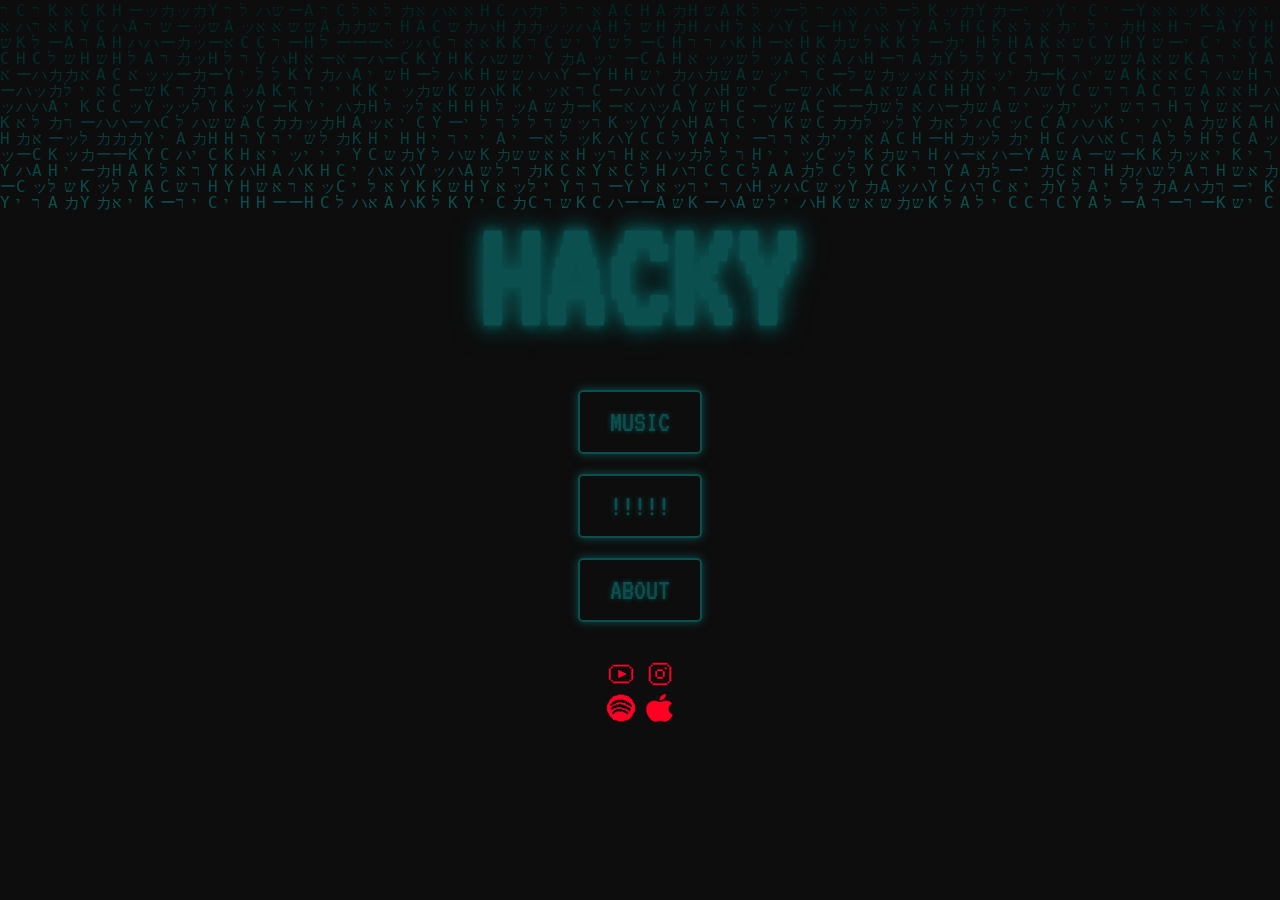
<file: index.html>
<!DOCTYPE html>
<html lang="en">
<head>
    <meta charset="UTF-8">
    <meta name="viewport" content="width=device-width, initial-scale=1.0">
    <title>HACK - EST. ∞</title>
    <link href="https://fonts.googleapis.com/css2?family=VT323&display=swap" rel="stylesheet">
    <link href="style2.css" rel="stylesheet">
    <style>
        body, html {
            margin: 0;
            padding: 0;
            height: 100%;
            font-family: 'VT323', monospace;
            font-size: 20px; /* Base font size */
            background-color: #1a1a1a;
            overflow: hidden;
            color: #fff;
        }
        h1, h2, h3, h4, h5, h6, p, button, .logo-text, .tagline {
            font-family: 'VT323', monospace;
        }
        canvas {
            position: absolute;
            top: 0;
            left: 0;
            width: 100%;
            height: 100%;
        }
        .container {
            position: relative;
            width: 100%;
            height: 100%;
            display: flex;
            flex-direction: column;
            justify-content: center;
            align-items: center;
        }
        .logo-container {
            position: relative;
            width: 300px;
            height: 150px;
            margin-bottom: 30px;
        }
        .logo {
            width: 100%;
            height: 100%;
            position: relative;
        }
        .logo-text {
            position: absolute;
            top: 50%;
            left: 50%;
            transform: translate(-50%, -50%);
            font-size: 8rem; /* Larger font size for logo text */
            font-weight: bold;
            color: #0b504f;
            text-shadow: 0 0 10px #0b504f, 0 0 20px #0b504f, 0 0 30px #0b504f;
            animation: glow 4.5s ease-in-out infinite alternate, glitch .7ms infinite;
        }
        @keyframes glow {
            from {
                text-shadow: 0 0 5px #0b504f, 0 0 10px #0b504f, 0 0 15px #0b504f;
            }
            to {
                text-shadow: 0 0 10px #0b504f, 0 0 20px #0b504f, 0 0 30px #0b504f;
            }
        }
        @keyframes glitch {
            200% {
                text-shadow: -2px 3px 0 #0b504f, 20px -3px 0 rgb(123, 0, 255);
                transform: translate(var(--glitch-translate, 0));
            }
            2% {
                text-shadow: 2px -3px 0 #0b504f, -2px 3px 0 #4F180B;
            }
            100%, 110% {  
                text-shadow: none; 
                transform: none; 
            }
        }
        .tagline {
            position: absolute;
            bottom: -30px;
            left: 50%;
            transform: translateX(-50%);
            font-size: 1.5rem; /* Larger font size for tagline */
            color: #ddd;
            text-shadow: 2px 2px 4px rgba(0, 0, 0, 0.5);
        }
        .enter-button {
            font-size: 1.5rem; /* Larger font size for buttons */
            padding: 15px 30px; /* Adjust padding to scale with font size */
            color: #0b504f;
            background-color: transparent;
            border: 2px solid #0b504f;
            border-radius: 5px;
            cursor: pointer;
            transition: all 0.3s ease;
            text-shadow: 0 0 5px #0b504f;
            box-shadow: 0 0 10px #0b504f;
            animation: buttonGlow 1.5s ease-in-out infinite alternate, glitch 2s infinite;
            margin: 10px;  /* Space around each button */
        }
        .enter-button:hover {
            background-color: #076b67(255, 0, 0, 0.1);
        }
        @keyframes buttonGlow {
            from {
                box-shadow: 0 0 5px #0b504f, 0 0 10px #0b504f;
            }
            to {
                box-shadow: 0 0 10px #0b504f, 0 0 20px #0b504f, 0 0 30px #0b504f;
            }
        }
       
    </style>
</head>
<body>
    <canvas id="matrixCanvas"></canvas>
    <div class="container">
        <div class="logo-container">
            <div class="logo">
                <div class="logo-text">HACKY</div>
            </div>
        </div>
        <a href="musiclink.html"><button class="enter-button">MUSIC</button></a>
        <a href="hack site music page.html"><button class="enter-button">!!!!!</button></a>
        <a href="about.html"><button class="enter-button">ABOUT</button></a>
        <div class="social-icons">
            
            <a href="https://www.youtube.com/channel/UCsHWq9Yis956rwQKRuq8jZA" class="social-icon"><img src="yt1.png" alt="YouTube"></a>
            <a href="https://www.instagram.com/gilfarmin/" class="social-icon"><img src="./igpixel3.png" alt="Instagram"></a>
           
        </div>
        <div class="social-icons">
            <a href="https://open.spotify.com/artist/1kAJgTx3NAi1L7BF3n847B?si=cj-RHPtATze7R61MkxhxPg" class="social-icon"><img src="./spotpix.png" alt="Spotify"></a>
            <a href="https://music.apple.com/gb/artist/hacky/1640208366" class="social-icon"><img src="./apple.png" alt="Apple Music"></a>
        </div>
    </div>
    
    <script>
        // Matrix animation
        const canvas = document.getElementById('matrixCanvas');
        const ctx = canvas.getContext('2d');

        canvas.width = window.innerWidth;
        canvas.height = window.innerHeight;

        const matrixChars = "HACKYハッカーישראל";
        const fontSize = 16;
        const columns = canvas.width / fontSize;

        const drops = Array(Math.floor(columns)).fill(1);

        function drawMatrix() {
            ctx.fillStyle = "rgba(0, 0, 0, 0.05)";
            ctx.fillRect(0, 0, canvas.width, canvas.height);

            ctx.fillStyle = "#0b504f";
            ctx.font = `${fontSize}px monospace`;

            for (let i = 0; i < drops.length; i++) {
                const text = matrixChars[Math.floor(Math.random() * matrixChars.length)];
                ctx.fillText(text, i * fontSize, drops[i] * fontSize);

                if (drops[i] * fontSize > canvas.height && Math.random() > 0.975) {
                    drops[i] = 0;
                }
                drops[i]++;
            }
        }

        setInterval(drawMatrix, 50);

        // Resize canvas on window resize
        window.addEventListener('resize', () => {
            canvas.width = window.innerWidth;
            canvas.height = window.innerHeight;
            drops.fill(1);
        });

        // Check if the browser supports animations
        var supportsAnimations = (typeof document.createElement('div').style.animation !== 'undefined');
        
        if (!supportsAnimations) {
            // Fallback for browsers that don't support animations
            document.querySelector('.logo-text').style.textShadow = '0 0 10px ##0b504f, 0 0 20px ##0b504f';
            document.querySelector('.enter-button').style.boxShadow = '0 0 10px ##0b504f';
        }
    </script>
</body>
</html>
</file>
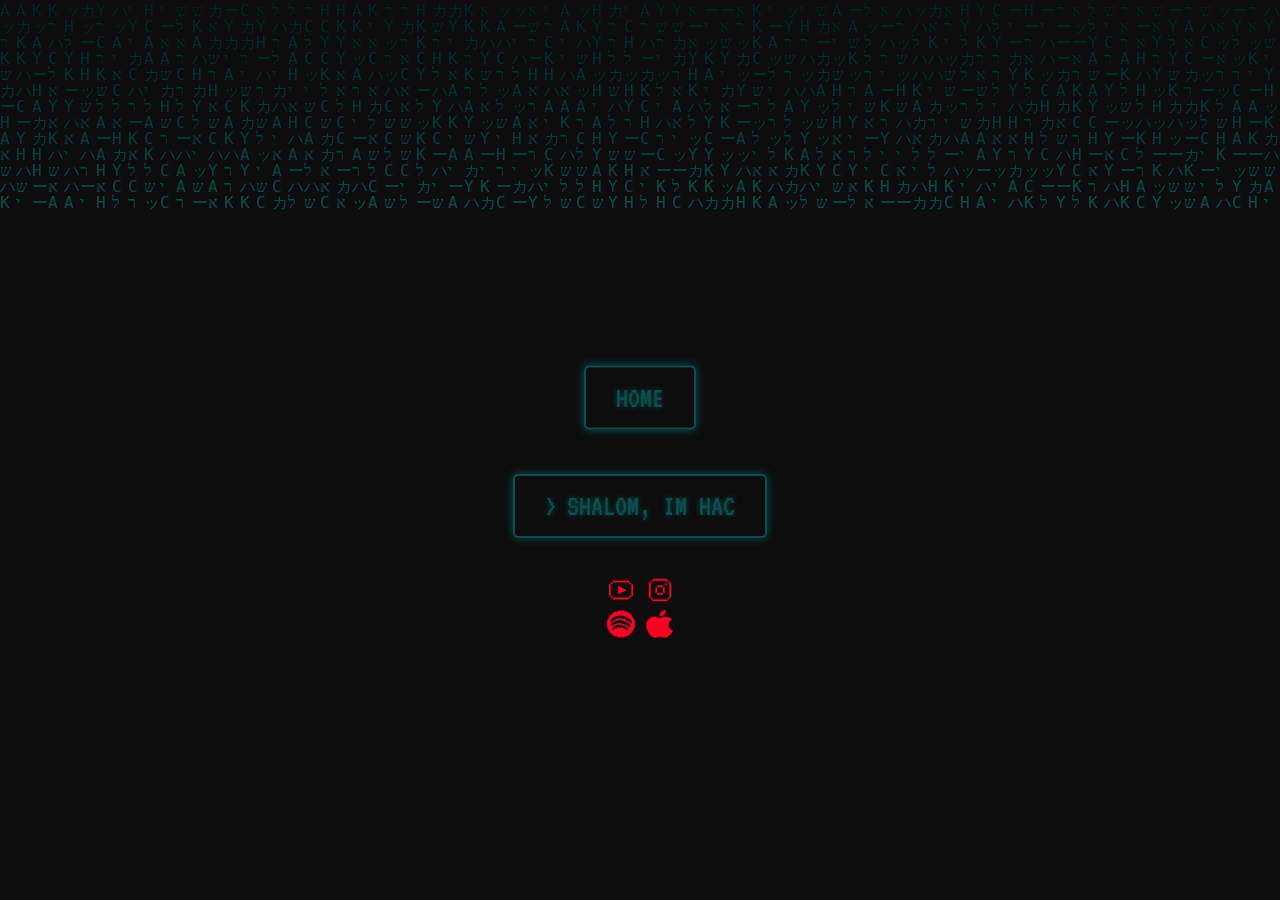
<file: about.html>
<!DOCTYPE html>
<html lang="en">
<head>
    <meta charset="UTF-8">
    <meta name="viewport" content="width=device-width, initial-scale=1.0">
    <title>HACK - EST. ∞</title>
    <link href="https://fonts.googleapis.com/css2?family=VT323&display=swap" rel="stylesheet">
    <link href="style2.css" rel="stylesheet">
    <style>
        body, html {
            margin: 0;
            padding: 0;
            height: 100%;
            font-family: 'VT323', monospace;
            font-size: 20px; /* Base font size */
            background-color: #1a1a1a;
            overflow: hidden;
            color: #fff;
        }
        h1, h2, h3, h4, h5, h6, p, button, .logo-text, .tagline {
            font-family: 'VT323', monospace;
        }
        canvas {
            position: absolute;
            top: 0;
            left: 0;
            width: 100%;
            height: 100%;
        }
        .container {
            position: relative;
            width: 100%;
            height: 100%;
            display: flex;
            flex-direction: column;
            justify-content: center;
            align-items: center;
        }
        .logo-container {
            position: relative;
            width: 300px;
            height: 150px;
            margin-bottom: 30px;
        }
        .logo {
            width: 100%;
            height: 100%;
            position: relative;
        }
        .logo-text {
            position: absolute;
            top: 50%;
            left: 50%;
            transform: translate(-50%, -50%);
            font-size: 8rem; /* Larger font size for logo text */
            font-weight: bold;
            color: #0b504f;
            text-shadow: 0 0 10px #0b504f, 0 0 20px #0b504f, 0 0 30px #0b504f;
            animation: glow 4.5s ease-in-out infinite alternate, glitch .7ms infinite;
        }
        @keyframes glow {
            from {
                text-shadow: 0 0 5px #0b504f, 0 0 10px #0b504f, 0 0 15px #0b504f;
            }
            to {
                text-shadow: 0 0 10px #0b504f, 0 0 20px #0b504f, 0 0 30px #0b504f;
            }
        }
        @keyframes glitch {
            200% {
                text-shadow: -2px 3px 0 #0b504f, 20px -3px 0 rgb(123, 0, 255);
                transform: translate(var(--glitch-translate, 0));
            }
            2% {
                text-shadow: 2px -3px 0 #0b504f, -2px 3px 0 #4F180B;
            }
            100%, 110% {  
                text-shadow: none; 
                transform: none; 
            }
        }
        .tagline {
            position: absolute;
            bottom: -30px;
            left: 50%;
            transform: translateX(-50%);
            font-size: 1.5rem; /* Larger font size for tagline */
            color: #ddd;
            text-shadow: 2px 2px 4px rgba(0, 0, 0, 0.5);
        }
        .enter-button {
            max-width: 400px;
            font-size: 1.5rem; /* Larger font size for buttons */
            padding: 15px 30px; /* Adjust padding to scale with font size */
            color: #0b504f;
            background-color: transparent;
            border: 2px solid #0b504f;
            border-radius: 5px;
            cursor: pointer;
            transition: all 0.3s ease;
            text-shadow: 0 0 5px #0b504f;
            box-shadow: 0 0 10px #0b504f;
            animation: buttonGlow 1.5s ease-in-out infinite alternate, glitch 2s infinite;
            margin: 10px;  /* Space around each button */
        }
        .enter-button:hover {
            background-color: rgba(255, 0, 0, 0.1);
        }
        @keyframes buttonGlow {
            from {
                box-shadow: 0 0 5px #0b504f, 0 0 10px #0b504f;
            }
            to {
                box-shadow: 0 0 10px #0b504f, 0 0 20px #0b504f, 0 0 30px #0b504f;
            }
        }
        <style>
        /* ... existing styles ... */

        .command-prompt {
            position: absolute;
            top: 50%;
            left: 50%;
            transform: translate(-50%, -50%);
            width: 80%;
            max-width: 600px;
            background-color: rgba(0, 0, 0, 0.8);
            border: 2px solid #0b504f;
            padding: 20px;
            font-family: 'Courier New', monospace;
            color: #0b504f;
            white-space: pre-wrap;
            word-wrap: break-word;
        }

        .command-prompt::before {
            content: '>';
            margin-right: 10px;
        }

        .cursor {
            display: inline-block;
            width: 10px;
            height: 20px;
            background-color: #0b504f;
            animation: blink 0.7s infinite;
        }

        @keyframes blink {
            0% { opacity: 0; }
            50% { opacity: 1; }
            100% { opacity: 0; }
        }
    </style>
    </style>
</head>
<body>
    <canvas id="matrixCanvas"></canvas>
    <div class="container">
        <div class="logo-container">
            <div class="logo">
                <div class="logo-text"><a href="index.html"><button class="enter-button">HOME</button></a></div>
                
            </div>
        </div>
        
        
        <button class="enter-button"> <div class="command-prompt" id="commandPrompt"></div>

            <script>
                // ... existing script content ...
        
                // Command prompt animation
                const commandPrompt = document.getElementById('commandPrompt');
                const message = "SHALOM, IM HACKY. LETS ALL BE THANKFUL FOR LIFE.";
                let index = 0;
        
                function typeMessage() {
                    if (index < message.length) {
                        commandPrompt.innerHTML += message.charAt(index);
                        index++;
                        setTimeout(typeMessage, 50); // Adjust typing speed here
                    } else {
                        commandPrompt.innerHTML += '<span class="cursor"></span>';
                    }
                }
        
                // Start the typing animation when the page loads
                window.addEventListener('load', typeMessage);
            </script></button>
        <div class="social-icons">
            
            <a href="https://www.youtube.com/channel/UCsHWq9Yis956rwQKRuq8jZA" class="social-icon"><img src="yt1.png" alt="YouTube"></a>
            <a href="https://www.instagram.com/gilfarmin/" class="social-icon"><img src="./igpixel3.png" alt="Instagram"></a>
           
        </div>
        <div class="social-icons">
            <a href="https://open.spotify.com/artist/1kAJgTx3NAi1L7BF3n847B?si=cj-RHPtATze7R61MkxhxPg" class="social-icon"><img src="./spotpix.png" alt="Spotify"></a>
            <a href="https://music.apple.com/gb/artist/hacky/1640208366" class="social-icon"><img src="./apple.png" alt="Apple Music"></a>
        </div>
    </div>
    
    <script>
        // Matrix animation
        const canvas = document.getElementById('matrixCanvas');
        const ctx = canvas.getContext('2d');

        canvas.width = window.innerWidth;
        canvas.height = window.innerHeight;

        const matrixChars = "HACKYハッカーישראל";
        const fontSize = 16;
        const columns = canvas.width / fontSize;

        const drops = Array(Math.floor(columns)).fill(1);

        function drawMatrix() {
            ctx.fillStyle = "rgba(0, 0, 0, 0.05)";
            ctx.fillRect(0, 0, canvas.width, canvas.height);

            ctx.fillStyle = "#0b504f";
            ctx.font = `${fontSize}px monospace`;

            for (let i = 0; i < drops.length; i++) {
                const text = matrixChars[Math.floor(Math.random() * matrixChars.length)];
                ctx.fillText(text, i * fontSize, drops[i] * fontSize);

                if (drops[i] * fontSize > canvas.height && Math.random() > 0.975) {
                    drops[i] = 0;
                }
                drops[i]++;
            }
        }

        setInterval(drawMatrix, 50);

        // Resize canvas on window resize
        window.addEventListener('resize', () => {
            canvas.width = window.innerWidth;
            canvas.height = window.innerHeight;
            drops.fill(1);
        });

        // Check if the browser supports animations
        var supportsAnimations = (typeof document.createElement('div').style.animation !== 'undefined');
        
        if (!supportsAnimations) {
            // Fallback for browsers that don't support animations
            document.querySelector('.logo-text').style.textShadow = '0 0 10px #0b504f, 0 0 20px #0b504f';
            document.querySelector('.enter-button').style.boxShadow = '0 0 10px #0b504f';
        }
    </script>
</body>
</html>
</file>
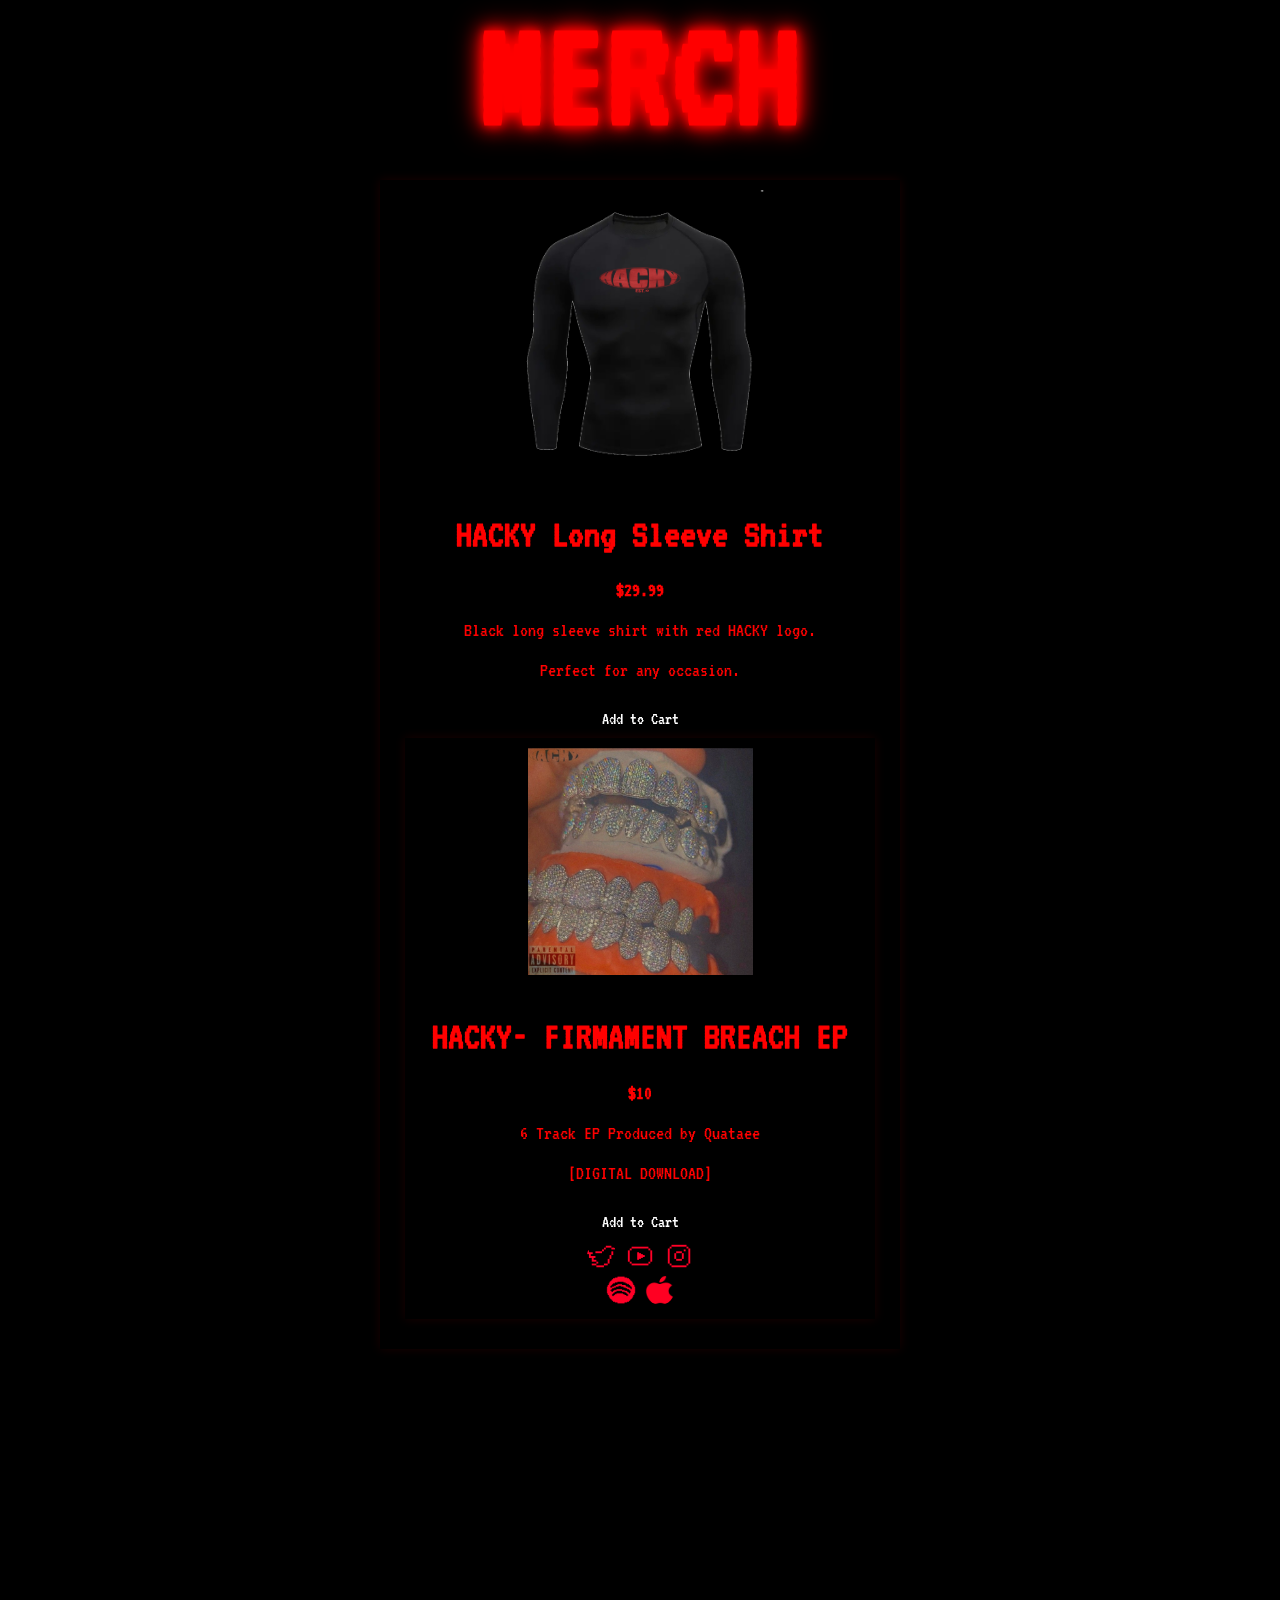
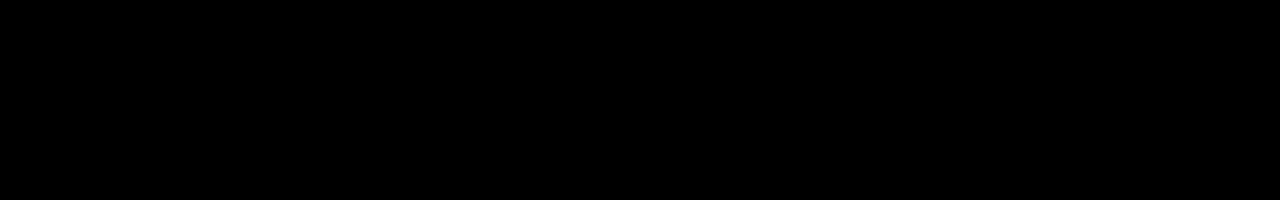
<file: merch.html>
<!DOCTYPE html>
<html lang="en">
<head>
    <meta charset="UTF-8">
    <meta name="viewport" content="width=device-width, initial-scale=1.0">
    <title>HACK - EST. ∞</title>
    <link href="https://fonts.googleapis.com/css2?family=VT323&display=swap" rel="stylesheet">
    <link href="style2.css" rel="stylesheet">
    <style>
        body, html {
            margin: 0;
            padding: 0;
            height: 100%;
            font-family: 'VT323', monospace;
            font-size: 20px; /* Base font size */
            background-color: #000000;
            overflow: scroll;
            color: #ff0000;
        }
        .product-container {
            max-width: 1.5rem;
            display: block;
            margin: 0 auto;
            background-color: #ffffff00;
            padding: 10px;
            border-radius: 0%;
            box-shadow: 0 0 10px rgba(255,0,0,0.1);
            text-align: center;
        
               width: 90%;
            max-width: 500px;
            margin: 0 auto 20px;
        }
        .product-image {
            width: 50%;
            height: auto;
            align-items: center;
            font-size: 24px;
            margin-bottom: 10px;
            color:white
        }
        .product-image-container{
            max-width: 40%; 
        }
        .product-price {
            font-size: 20px;
            font-weight: bold;
            margin-bottom: 20px;
            color: #ff0000;
        }
        .btn {
            display: inline-block;
            color: #ffffff;
            padding: 10px 20px;
            text-decoration: none;
            border-radius: 5px;
            transition: background-color 0.3s;
            font-family: 'VT323', monospace;
            font-size: 18px;
        }
        .btn:hover {
            b        }
        h1, h2, h3, h4, h5, h6, p, button, .logo-text, .tagline {
            font-family: 'VT323', monospace;
        }
        canvas {
            position: absolute;
            top: 0;
            left: 0;
            width: 100%;
            height: 200%;
        }
        .container {
            position: absolute;
            width: 100%;
            height: 100%;
            display: block;
            flex-direction: column;
            justify-content: center;
            align-items: center;
        }
        .logo-container {
            position: relative;
            displa
            width: 300px;
            height: 150px;
            margin-bottom: 30px;
        }
        .logo {
            width: 100%;
            height: 100%;
            position: relative;
        }
        .logo-text {
            position: absolute;
            top: 50%;
            left: 50%;
            transform: translate(-50%, -50%);
            font-size: 8rem; /* Larger font size for logo text */
            font-weight: bold;
            color: #ff0000;
            text-shadow: 0 0 10px #ff0000, 0 0 20px #ff0000, 0 0 30px #ff0000;
            animation: glow 4.5s ease-in-out infinite alternate, glitch .7ms infinite;
        }
        @keyframes glow {
            from {
                text-shadow: 0 0 5px #ff0000, 0 0 10px #ff0000, 0 0 15px #ff0000;
            }
            to {
                text-shadow: 0 0 10px #ff0000, 0 0 20px #ff0000, 0 0 30px #ff0000;
            }
        }
        @keyframes glitch {
            200% {
                text-shadow: -2px 3px 0 red, 20px -3px 0 rgb(123, 0, 255);
                transform: translate(var(--glitch-translate, 0));
            }
            2% {
                text-shadow: 2px -3px 0 red, -2px 3px 0 blue;
            }
            100%, 110% {  
                text-shadow: none; 
                transform: none; 
            }
        }
        .tagline {
            position: absolute;
            bottom: -30px;
            left: 50%;
            transform: translateX(-50%);
            font-size: 1.5rem; /* Larger font size for tagline */
            color: #ddd;
            text-shadow: 2px 2px 4px rgba(0, 0, 0, 0.5);
        }
        .enter-button {
            font-size: 1.5rem; /* Larger font size for buttons */
            padding: 15px 30px; /* Adjust padding to scale with font size */
            color: #ff0000;
            background-color: transparent;
            border: 2px solid #ff0000;
            border-radius: 5px;
            cursor: pointer;
            transition: all 0.3s ease;
            text-shadow: 0 0 5px #ff0000;
            box-shadow: 0 0 10px #ff0000;
            animation: buttonGlow 1.5s ease-in-out infinite alternate, glitch 2s infinite;
            margin: 10px;  /* Space around each button */
        }
        .enter-button:hover {
            background-color: rgba(255, 0, 0, 0.1);
        }
        @keyframes buttonGlow {
            from {
                box-shadow: 0 0 5px #ff0000, 0 0 10px #ff0000;
            }
            to {
                box-shadow: 0 0 10px #ff0000, 0 0 20px #ff0000, 0 0 30px #ff0000;
            }
        }
    </style>
</head>
<body>
    <canvas id="matrixCanvas"></canvas>
    <div class="container">
        <div class="logo-container">
            <div class="logo">
                <div class="logo-text">MERCH</div>
            </div>
        </div>
        <body>
            <div class="product-container">
                <img src="./hackcomp2.png" alt="Long Sleeve Shirt" class="product-image">
                <h1 class="product-title">HACKY Long Sleeve Shirt</h1>
                <p class="product-price">$29.99</p>
                <p>Black long sleeve shirt with red HACKY logo.</p> Perfect for any occasion.</p>
                <a href="#" class="btn">Add to Cart</a>
                <div class="product-container">
                    <img src="./hackfbcov.png" alt="EP" class="product-image">
                    <h1 class="product-title">HACKY- FIRMAMENT BREACH EP</h1>
                    <p class="product-price">$10</p>
                    <p>6 Track EP Produced by Quataee</p>[DIGITAL DOWNLOAD]</p>
                    <a href="#" class="btn">Add to Cart</a>
             
       
        <div class="social-icons">
            <a href="#" class="social-icon"><img src="twt1.png" alt="Twitter"></a>
            <a href="#" class="social-icon"><img src="yt1.png" alt="YouTube"></a>
            <a href="https://www.instagram.com/gilfarmin/" class="social-icon"><img src="./igpixel3.png" alt="Instagram"></a>
           
        </div>
        <div class="social-icons">
            <a href="https://open.spotify.com/artist/1kAJgTx3NAi1L7BF3n847B?si=cj-RHPtATze7R61MkxhxPg" class="social-icon"><img src="./spotpix.png" alt="Spotify"></a>
            <a href="#" class="social-icon"><img src="./apple.png" alt="Apple Music"></a>
        </div>
    </div>
    </body>
    <script>
        // Matrix animation
        const canvas = document.getElementById('matrixCanvas');
        const ctx = canvas.getContext('2d');

        canvas.width = window.innerWidth;
        canvas.height = window.innerHeight;

        const matrixChars = "$¥$€¥$¥€";
        const fontSize = 16;
        const columns = canvas.width / fontSize;

        const drops = Array(Math.floor(columns)).fill(1);

        function drawMatrix() {
            ctx.fillStyle = "rgba(0, 0, 0, 0.05)";
            ctx.fillRect(0, 0, canvas.width, canvas.height);

            ctx.fillStyle = "#ff0000";
            ctx.font = `${fontSize}px monospace`;

            for (let i = 0; i < drops.length; i++) {
                const text = matrixChars[Math.floor(Math.random() * matrixChars.length)];
                ctx.fillText(text, i * fontSize, drops[i] * fontSize);

                if (drops[i] * fontSize > canvas.height && Math.random() > 0.975) {
                    drops[i] = 0;
                }
                drops[i]++;
            }
        }

        setInterval(drawMatrix, 50);

        // Resize canvas on window resize
        window.addEventListener('resize', () => {
            canvas.width = window.innerWidth;
            canvas.height = window.innerHeight;
            drops.fill(1);
        });

        // Check if the browser supports animations
        var supportsAnimations = (typeof document.createElement('div').style.animation !== 'undefined');
        
        if (!supportsAnimations) {
            // Fallback for browsers that don't support animations
            document.querySelector('.logo-text').style.textShadow = '0 0 10px #ff0000, 0 0 20px #ff0000';
            document.querySelector('.enter-button').style.boxShadow = '0 0 10px #ff0000';
        }
    </script>
</body>
</html>
</file>
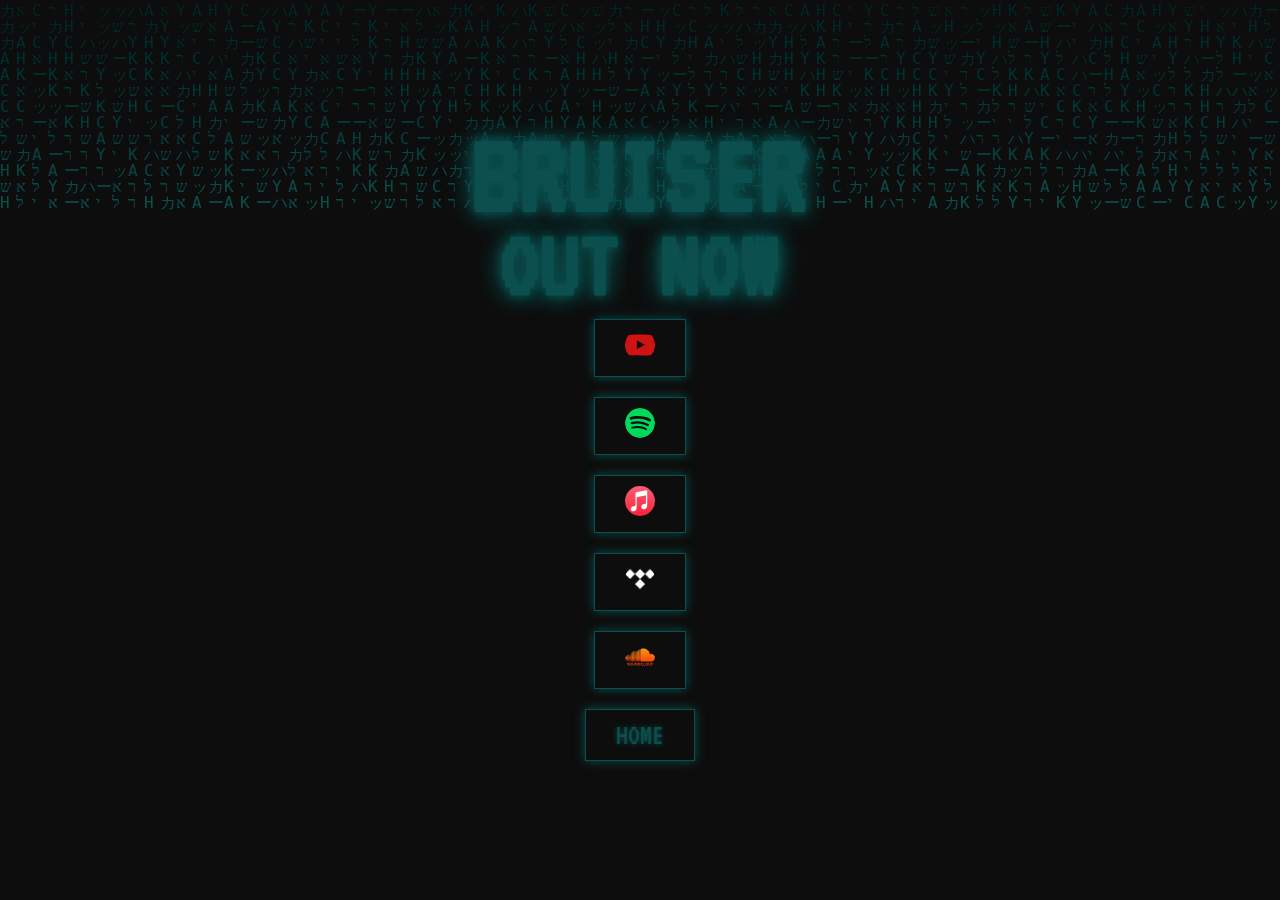
<file: musiclink.html>
<!DOCTYPE html>
<html lang="en">
<head>
    <meta charset="UTF-8">
    <meta name="viewport" content="width=device-width, initial-scale=1.0">
    <title>HACK - EST. ∞</title>
    <link href="https://fonts.googleapis.com/css2?family=VT323&display=swap" rel="stylesheet">
    <link href="style2.css" rel="stylesheet">
    <style>
        body, html {
            margin: 0;
            padding: 0;
            height: 100%;
            font-family: 'VT323', monospace;
            font-size: 20px; /* Base font size */
            background-color: #1a1a1a;
            overflow: hidden;
            color: #fff;
        }
        h1, h2, h3, h4, h5, h6, p, button, .logo-text, .tagline {
            font-family: 'VT323', monospace;
        }
        canvas {
            position: absolute;
            top: 0;
            left: 0;
            width: 100%;
            height: 100%;
        }
        .container {
            position: relative;
            width: 100%;
            height: 100%;
            display: flex;
            flex-direction: column;
            justify-content: center;
            align-items: center;
        }
        .logo-container {
            position: relative;
            width: 300px;
            height: 150px;
            margin-bottom: 30px;
        }
        .logo {
            width: 100%;
            height: 100%;
            position: relative;
        }
        .logo-text {
            position: absolute;
            top: 90%;
            left: 50%;
            transform: translate(-50%, -50%);
            font-size: 5rem; /* Larger font size for logo text */
            font-weight: bold;
            color: #0b504f;
            text-shadow: 0 0 10px #0b504f, 0 0 20px #0b504f, 0 0 30px #0b504f;
            animation: glow 4.5s ease-in-out infinite alternate, glitch .7ms infinite;
        }
        @keyframes glow {
            from {
                text-shadow: 0 0 5px #0b504f, 0 0 10px #0b504f, 0 0 15px #0b504f;
            }
            to {
                text-shadow: 0 0 10px #0b504f, 0 0 20px #0b504f, 0 0 30px #0b504f;
            }
        }
        @keyframes glitch {
            200% {
                text-shadow: -2px 3px 0 red, 20px -3px 0 rgb(123, 0, 255);
                transform: translate(var(--glitch-translate, 0));
            }
            2% {
                text-shadow: 2px -3px 0 #0b504f, -2px 3px 0 #4F180B;
            }
            100%, 110% {  
                text-shadow: none; 
                transform: none; 
            }
        }
        .tagline {
            position: absolute;
            bottom: -30px;
            left: 50%;
            transform: translateX(-50%);
            font-size: 1.5rem; /* Larger font size for tagline */
            color: #ddd;
            text-shadow: 2px 2px 4px rgba(0, 0, 0, 0.5);
        }
        .enter-button {
            font-size: 1.5rem; /* Larger font size for buttons */
            padding: 10px 30px; /* Adjust padding to scale with font size */
            color: #0b504f;
            background-color: transparent;
            border:1px solid #0b504f;
            border-radius: 0px;
            cursor: pointer;
            transition: all 0.3s ease;
            text-shadow: 0 0 5px #0b504f;
            box-shadow: 0 0 10px #0b504f;
            animation: buttonGlow 1.5s ease-in-out infinite alternate, glitch 2s infinite;
            margin: 10px;  /* Space around each button */
        }
        .enter-button:hover {
            background-color: rgba(255, 0, 0, 0.1);
        }
        @keyframes buttonGlow {
            from {
                box-shadow: 0 0 5px #0b504f, 0 0 10px #0b504f;
            }
            to {
                box-shadow: 0 0 10px #0b504f, 0 0 20px #0b504f, 0 0 30px #0b504f;
            }
        }
        .social-icon{
            margin-bottom: 0px ;
        }
        .all{
            height: 100%;
        }
        .logo-text2{
            position: absolute;
            top: 30%;
            left: 50%;
            transform: translate(-50%, -50%);
            font-size: 6rem; /* Larger font size for logo text */
            font-weight: bold;
            color: #0b504f;
            text-shadow: 0 0 10px #0b504f, 0 0 20px #0b504f, 0 0 30px #0b504f;
            animation: glow 4.5s ease-in-out infinite alternate, glitch .7ms infinite;
        }
    </style>
</head>
<body>
    <canvas id="matrixCanvas"></canvas>
    <div class="all">
    <div class="container">
        <div class="logo-container">
            <div class="logo">
                
                <div class="logo-text">OUT&nbspNOW</div>
                <div class="logo-text2">BRUISER</div>
            </div>
        </div>
        
        <a href=""><button class="enter-button"><a href="https://www.youtube.com/channel/UCsHWq9Yis956rwQKRuq8jZA" class="social-icon"><img src="ytred.svg" alt="YouTube"></a></button></a>
        <a href=""><button class="enter-button"><a href="https://open.spotify.com/artist/1kAJgTx3NAi1L7BF3n847B?si=cj-RHPtATze7R61MkxhxPg" class="social-icon"><img src="spotgreen.svg" alt="Spotify"></a></button></a>
        <a href=""><button class="enter-button"><a href="https://music.apple.com/gb/artist/hacky/1640208366" class="social-icon"><img src="appred.svg" alt="Apple Music"></a></button></a>
        <a href=""><button class="enter-button"><a href="https://tidal.com/browse/artist/20050858?u" class="social-icon"><img src="tdwhite.png" alt="Tidal Music"></a></button></a>
        <a href=""><button class="enter-button"><a href="https://soundcloud.com/hackyhakai" class="social-icon"><img src="scoggg.svg" alt="Soundcloud"></a></button></a>
        <div><a href="index.html"><button class="enter-button">HOME</button></a></div>
        <div class="social-icons">
            
           
           
        </div>
        <div class="social-icons">
            
            
        </div>
    </div>
</div>
    <script>
        // Matrix animation
        const canvas = document.getElementById('matrixCanvas');
        const ctx = canvas.getContext('2d');

        canvas.width = window.innerWidth;
        canvas.height = window.innerHeight;

        const matrixChars = "HACKYハッカーישראל";
        const fontSize = 16;
        const columns = canvas.width / fontSize;

        const drops = Array(Math.floor(columns)).fill(1);

        function drawMatrix() {
            ctx.fillStyle = "rgba(0, 0, 0, 0.05)";
            ctx.fillRect(0, 0, canvas.width, canvas.height);

            ctx.fillStyle = "#0b504f";
            ctx.font = `${fontSize}px monospace`;

            for (let i = 0; i < drops.length; i++) {
                const text = matrixChars[Math.floor(Math.random() * matrixChars.length)];
                ctx.fillText(text, i * fontSize, drops[i] * fontSize);

                if (drops[i] * fontSize > canvas.height && Math.random() > 0.975) {
                    drops[i] = 0;
                }
                drops[i]++;
            }
        }

        setInterval(drawMatrix, 50);

        // Resize canvas on window resize
        window.addEventListener('resize', () => {
            canvas.width = window.innerWidth;
            canvas.height = window.innerHeight;
            drops.fill(1);
        });

        // Check if the browser supports animations
        var supportsAnimations = (typeof document.createElement('div').style.animation !== 'undefined');
        
        if (!supportsAnimations) {
            // Fallback for browsers that don't support animations
            document.querySelector('.logo-text').style.textShadow = '0 0 10px #0b504f, 0 0 20px #0b504f';
            document.querySelector('.enter-button').style.boxShadow = '0 0 10px #0b504f';
        }
    </script>
</body>
</html>
</file>
<file: style2.css>
.social-icons {
  position: relative;
  bottom: -3%;
  left: 0%;
  display: block;
  align-items: center;
}

.social-icon {
  margin-left: .5px; /* Adjust spacing between icons */
  
}

.social-icon img {
  width: 30px; /* Adjust icon size */
  height: 30px; /* Adjust icon size */
  border-radius: 50%; /* Make the icons circular */
  transition: transform 0.3s ease; /* Add a smooth transition on hover */
}

.social-icon img:hover {
  transform: scale(1.1); /* Scale the icon on hover */
}
</file>
